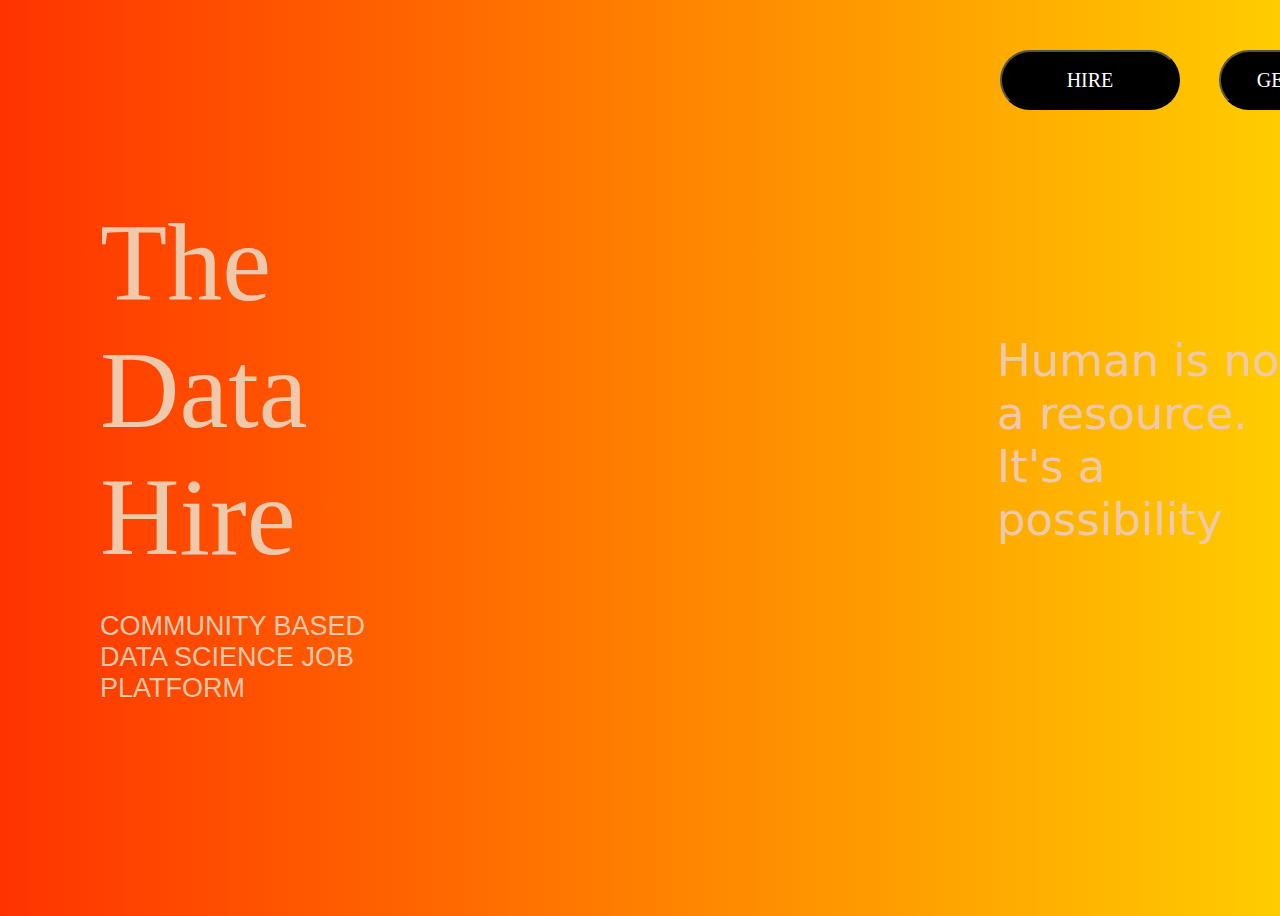
<file: Index.html>
<!DOCTYPE html>
<html lang="en">
<head>
    <meta charset="UTF-8">
    <meta http-equiv="X-UA-Compatible" content="IE=edge">
    <meta name="viewport" content="width=device-width, initial-scale=1.0">
    <link rel="stylesheet" href="Page-1.css">
    <title>Data Hire</title>
</head>
<body style="background: linear-gradient(to left,#ffcc00,#ff3300); background-repeat: no-repeat; overflow: hidden;">

    <div class="btn">
        <a href="Page-3.html" target="_blank"><button class="btn-1">HIRE</button></a>
        <a href="Page-2.html" target="_blank"><button class="btn-1">GET HIRED</button></a>
        <a href="Page-5.html" target="_blank"><button class="btn-1">ABOUT</button></a>
    </div>
    <p class="Data-Hire">The<br>Data<br>Hire</p>
    <p class="Para-1">COMMUNITY BASED <br> DATA SCIENCE JOB <br> PLATFORM</p>
    <p class="Para-2">Human is not <br> a resource.<br>It's a <br> possibility</p>
</body>
</html>
</file>
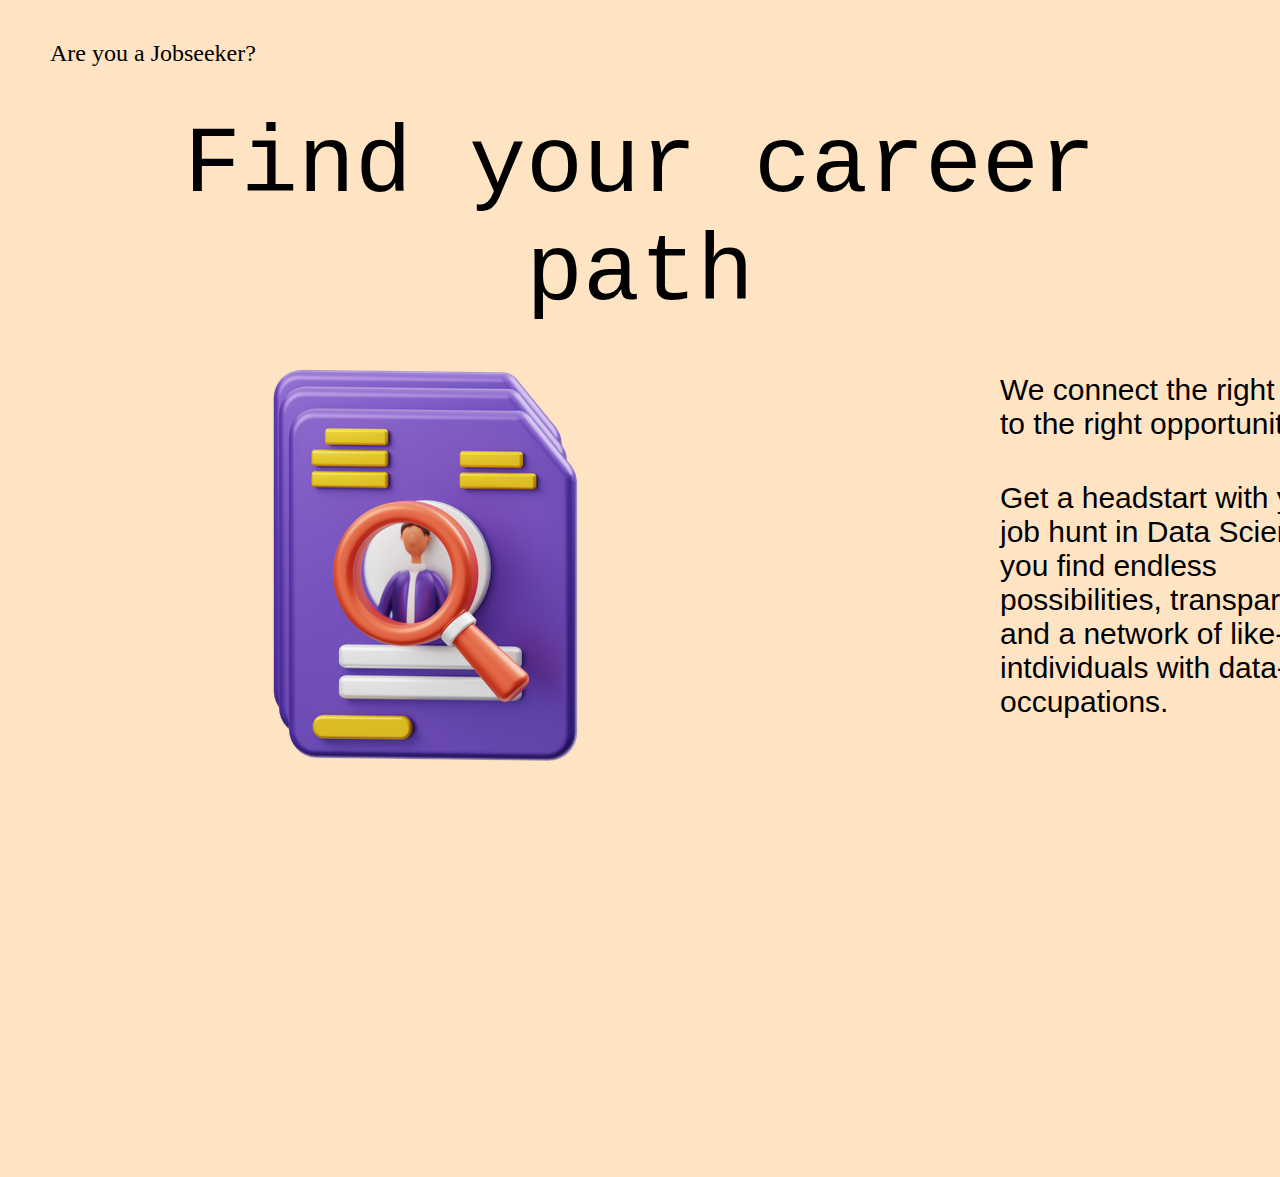
<file: Page-2.html>
<!DOCTYPE html>
<html lang="en">
<head>
    <link rel="stylesheet" href="Page-2.css">
    <meta charset="UTF-8">
    <meta http-equiv="X-UA-Compatible" content="IE=edge">
    <meta name="viewport" content="width=device-width, initial-scale=1.0">
    <title>Data Hire</title>
</head>
<body style="background-color: bisque; overflow: hidden;">
    <p class="para-1">Are you a Jobseeker?</p>
    <h1 class="heading">Find your career path</h1>
    <p class="para-2">We connect the right talent <br> to the right opportunity.</p>
    <p class="para-3">Get a headstart with your <br> job hunt in Data Science, where <br> you find endless <br> possibilities, transparency, <br> and a network of like-minded <br> intdividuals with data-oriented <br> occupations.</p>
    <img src="Employee.jpg" class="Emp">
</html>
</file>
<file: Page-1.css>
*{
    margin: 0;
    padding: 0;
    
}
.btn{
    margin-top: 50px;
    position: relative;
    left: 1000px;
    word-spacing: 35px;
    
}

.btn-1{
    height: 60px;
    width: 180px;
    font-size: 20px;
    border-radius: 60px;
    color: white;
    background-color: black;
    font-family: 'Times New Roman', Times, serif;
}

.Data-Hire{
    font-size: 110px;
    font-family: Georgia, 'Times New Roman', Times, serif;
    margin: 90px 0px 0px 100px;
    color: rgb(239 201 172);
}

.Para-1{
    font-size: 27px;
    font-family: Arial;
    margin: 30px 0px 0px 100px;
    color: rgb(239 201 172);
}

.Para-2{
    font-size: 45px;
    font-weight: 300px;
    position: relative;
    left: 997px;
    bottom: 370px;
    font-family: system-ui;
    color: rgb(239 201 172);
}
</file>
<file: Page-2.css>
*{
    margin: 0;
    padding: 0;
}
.para-1{
    margin: 40px 0px 0px 50px;
    font-size: x-large;
}

.heading{
    font-size: 95px;
    text-align: center;
    font-family: 'Roboto Mono', monospace;
    font-weight: 540;
    margin: 45px;
}

.para-2{
    position: relative;
    font-size: 30px;
    font-family:'Lucida Sans', 'Lucida Sans Regular', 'Lucida Grande', 'Lucida Sans Unicode', Geneva, Verdana, sans-serif;
    left: 1000px;
}

.para-3{
    position: relative;
    font-size: 30px;
    font-family:'Lucida Sans', 'Lucida Sans Regular', 'Lucida Grande', 'Lucida Sans Unicode', Geneva, Verdana, sans-serif;
    left: 1000px;
    margin-top: 40px;
}

.Emp{
    position: relative;
    bottom: 380px;
    left: 200px;
}
</file>
